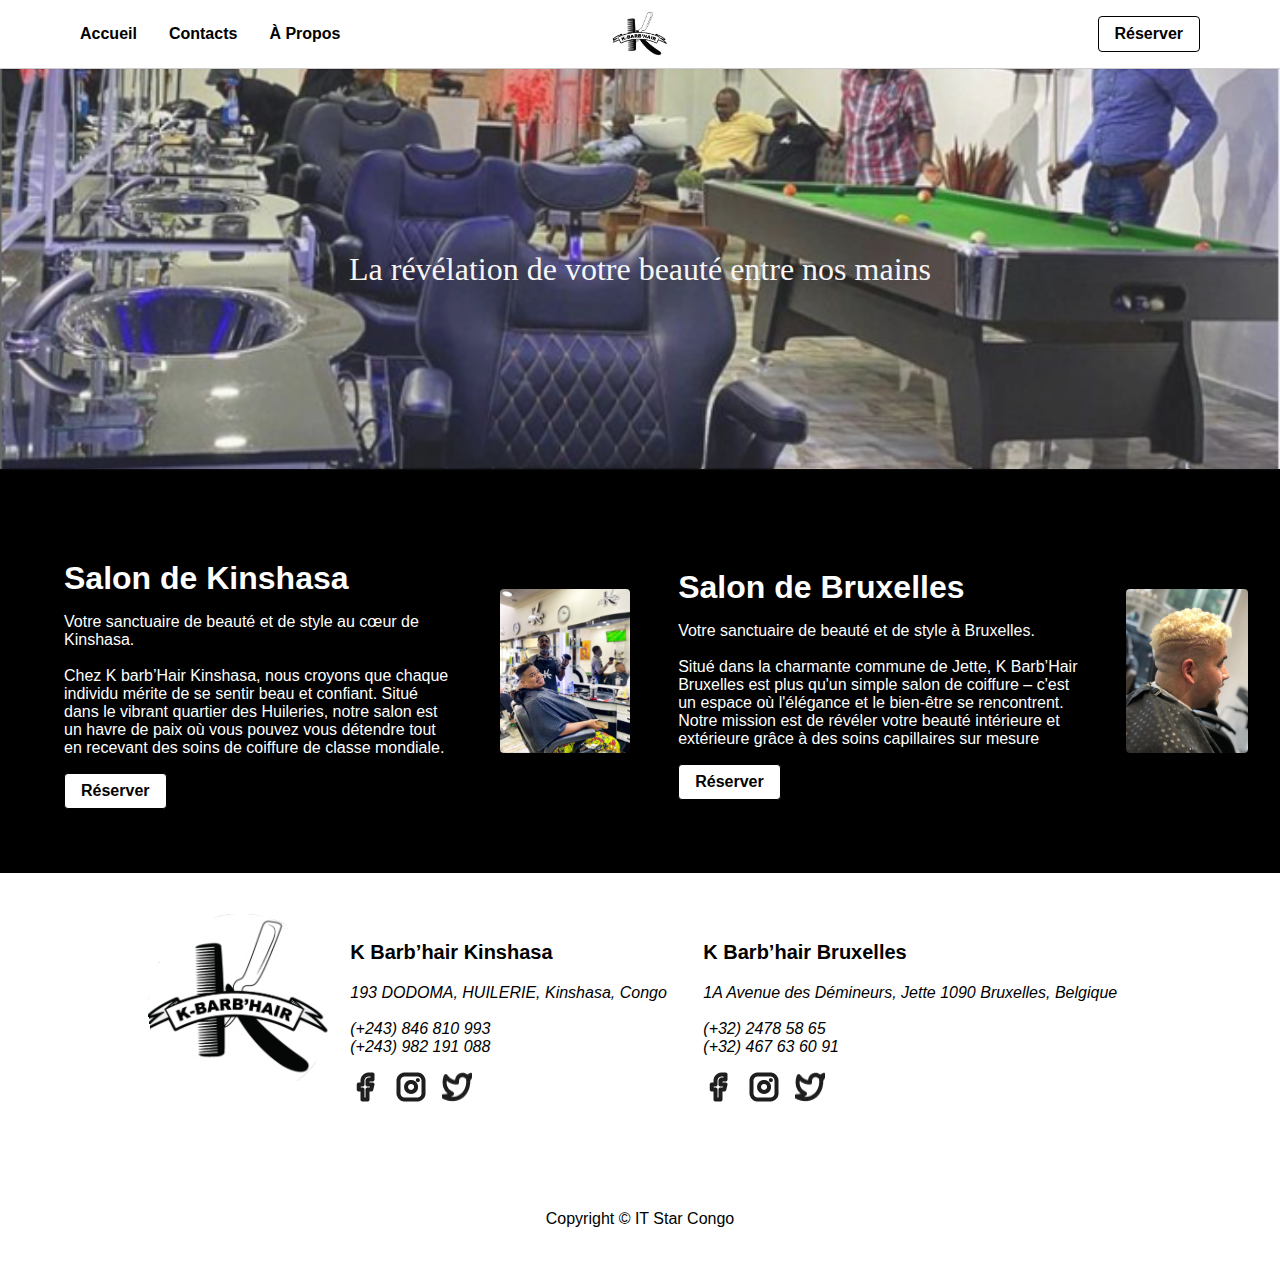
<file: index.html>
<!DOCTYPE html>
<html>
  <head>
    <meta charset="utf-8" />
    <link rel="stylesheet" href="style.css" />
  </head>
  <body>
    <header class="nav-bar">
      
      <nav class="options-menu">
        <a href="index.html" class="text-wrapper-5">Accueil</a>
        <a href="contact.html" class="text-wrapper-6">Contacts</a>
        <a href="apropos.html" class="text-wrapper-7">À Propos</a>
      </nav>
      <img class="k-barb-hair-blanc" src="img/K barb hair blanc.PNG" alt="K Barb Hair Logo"/>
      <a class="btn-reserver" href="index.html">Réserver</a>
    </header>
    <main>
      <div class="hero">
        <div class="hero-left"></div>
        <div class="hero-right">
            <p class="hero-text">La révélation de votre beauté entre nos mains</p>
        </div>
      </div>
      <section class="les-salons">
        <div class="salon-content">
          <div class="salon-text">
            <h2 class="text-wrapper-3">Salon de Kinshasa</h2>
            <p class="votre-sanctuaire-de">
              <span class="span">Votre sanctuaire de beauté et de style au cœur de Kinshasa.<br /></span>
              <span class="text-wrapper-4"><br />Chez K barb’Hair Kinshasa, nous croyons que chaque individu mérite de se sentir beau et confiant. Situé dans le vibrant quartier des Huileries, notre salon est un havre de paix où vous pouvez vous détendre tout en recevant des soins de coiffure de classe mondiale.</span>
            </p>
            <a class="frame" href="kin.html">Réserver</a>
          </div>
          <img class="salon-image" src="img/Kbarbhair naza kin.PNG" alt="Salon Kinshasa"/>

          <div class="salon-text">
            <h2 class="text-wrapper-3">Salon de Bruxelles</h2>
            <p class="votre-sanctuaire-de">
              <span class="span">Votre sanctuaire de beauté et de style à Bruxelles.<br /></span>
              <span class="text-wrapper-4"><br /> Situé dans la charmante commune de Jette, K Barb’Hair Bruxelles est plus qu&#39;un simple salon de coiffure – c&#39;est un espace où l&#39;élégance et le bien-être se rencontrent. Notre mission est de révéler votre beauté intérieure et extérieure grâce à des soins capillaires sur mesure</span>
            </p>
            <a class="frame" href="bxl.html">Réserver</a>
          </div>
          <img class="salon-image" src="img/Kbarbhair bx coupe.PNG" alt="Salon Kinshasa"/>
        </div>
        
      </section>
    </main>
    <footer class="footer">
      <img class="logo-foot" src="img/K barb hair blanc.PNG" alt="K Barb Hair Logo"/>
      <div class="foot-salon foot-salon-kin">
        <h3 class="text-wrapper-2">K Barb’hair Kinshasa</h3>
        <address class="element-DODOMA-HUILERIE">
          193 DODOMA, HUILERIE, Kinshasa, Congo<br /><br />(+243) 846 810 993<br />(+243) 982 191 088
        </address>
        <div class="logos-reseaux-2">
          <a href="https://www.facebook.com/profile.php?id=100043407896351"><img class="facebook" src="img/Facebook.png" alt="Facebook"/></a>
          <a href="https://www.instagram.com/k.barbhair.kinshasa/"><img class="instagram" src="img/Icon.png" alt="Instagram"/></a>
          <a href="#"><img class="twitter" src="img/Icon2.png" alt="Twitter"/></a>
        </div>
      </div>
      <div class="foot-salon foot-salon-bxl">
        <h3 class="text-wrapper-2">K Barb’hair Bruxelles</h3>
        <address class="element-avenue-des-d">
          1A Avenue des Démineurs, Jette 1090 Bruxelles, Belgique<br /><br />(+32) 2478 58 65<br />(+32) 467 63 60 91
        </address>
        <div class="logos-reseaux">
          <a href="https://www.facebook.com/profile.php?id=100043407896351"><img class="facebook" src="img/Facebook.png" alt="Facebook"/></a>
          <a href="https://www.instagram.com/k.barbhair_bruxelles/"><img class="instagram" src="img/Icon.png" alt="Instagram"/></a>
          <a href="#"><img class="twitter" src="img/Icon2.png" alt="Twitter"/></a>
        </div>
      </div>
      <br /><br /><br /><br /><br />
      <p class="text-wrapper">Copyright © IT Star Congo</p>
    </footer>
  </body>
</html>
</file>
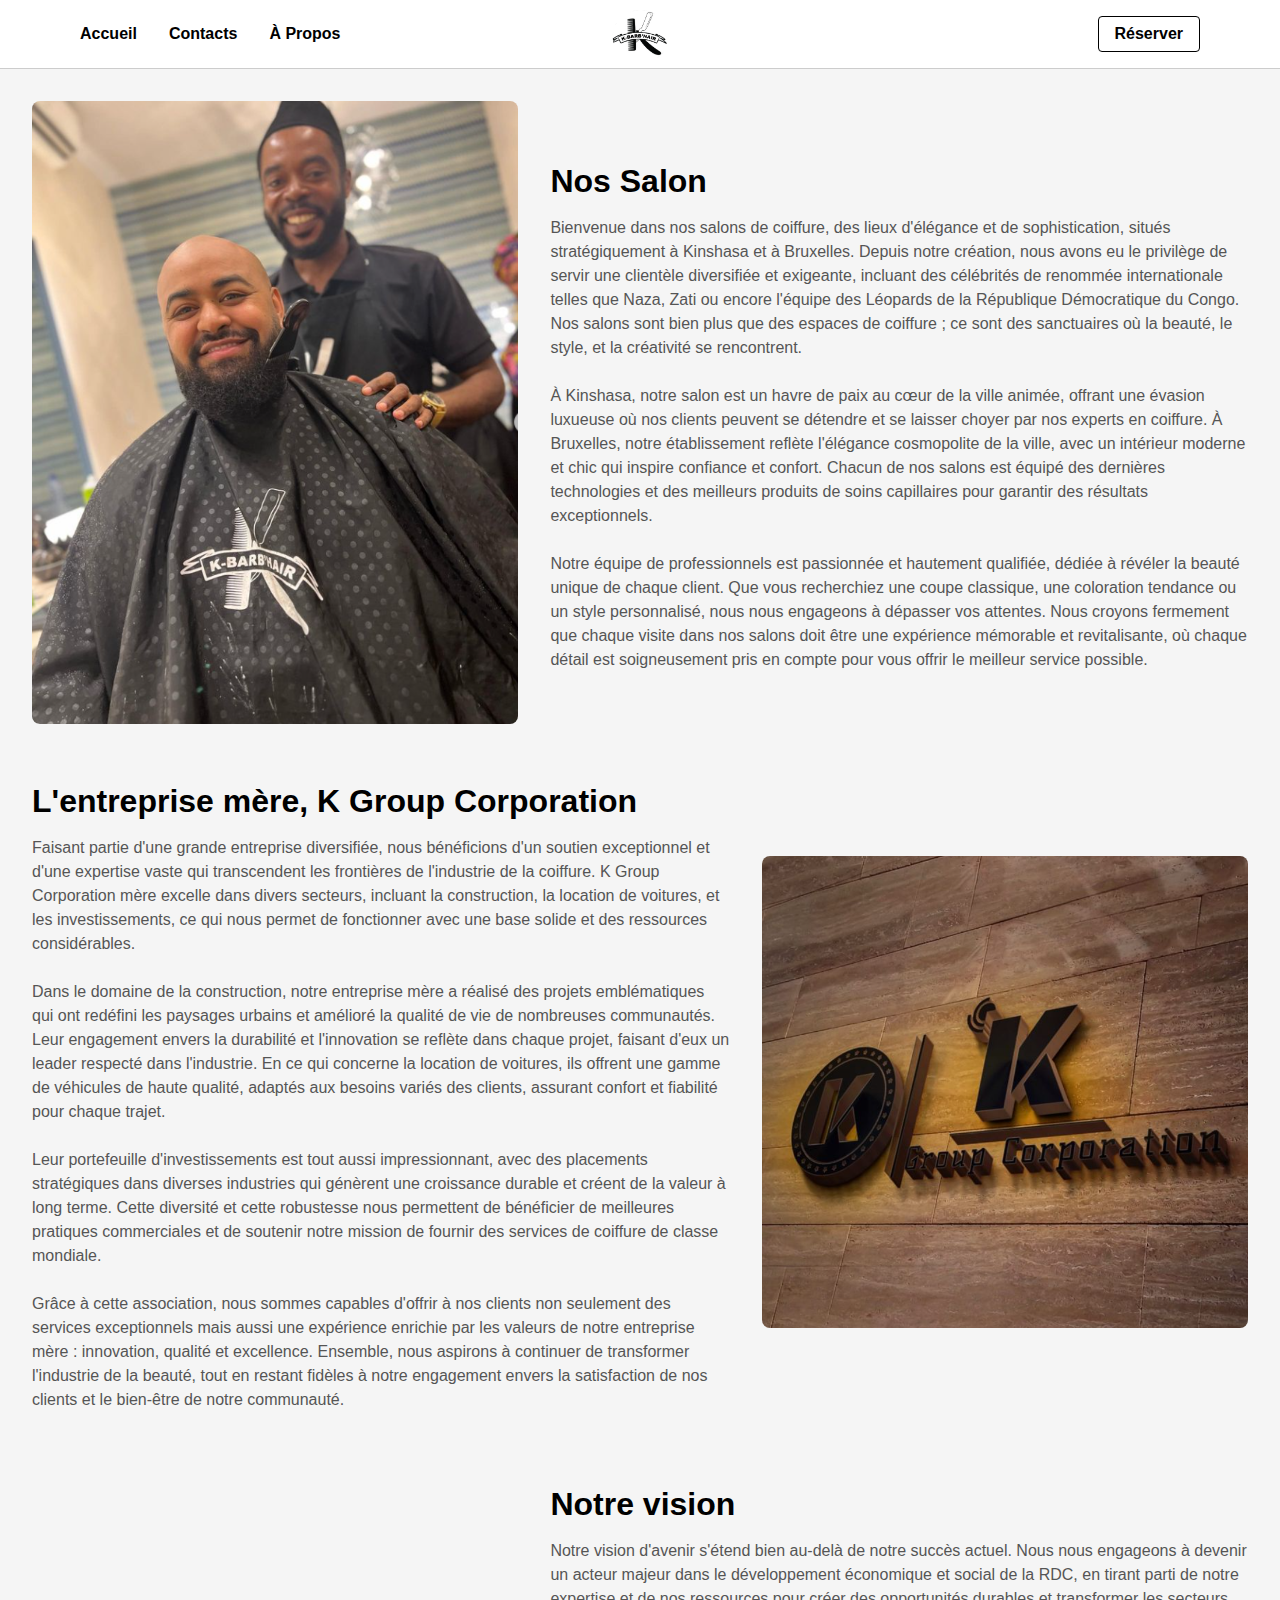
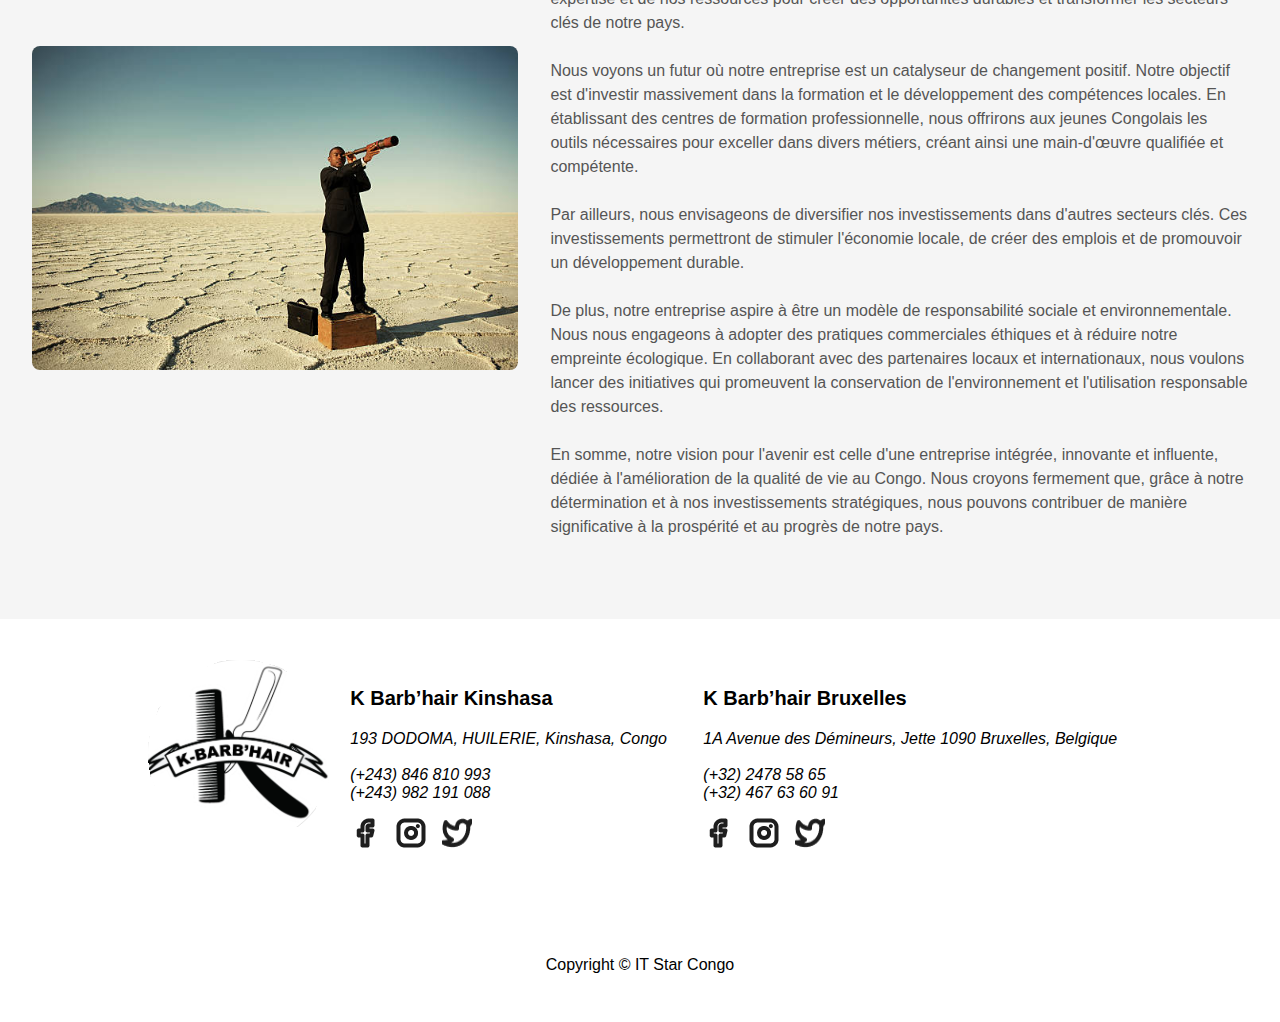
<file: apropos.html>
<!DOCTYPE html>
<html>
  <head>
    <meta charset="utf-8" />
    <link rel="stylesheet" href="style.css" />
  </head>
  <body>
    <header class="nav-bar">
      
      <nav class="options-menu">
        <a href="index.html" class="text-wrapper-5">Accueil</a>
        <a href="contact.html" class="text-wrapper-6">Contacts</a>
        <a href="apropos.html" class="text-wrapper-7">À Propos</a>
      </nav>
      <img class="k-barb-hair-blanc" src="img/K barb hair blanc.PNG" alt="K Barb Hair Logo"/>
      <a class="btn-reserver" href="index.html">Réserver</a>
    </header>
    <main>
        
        
    <!-- À Propos Section -->
    <section class="about">
        <div class="about-item">
          <img src="img/zatis.PNG" alt="Photo du Salon" class="about-photo">
          <div class="about-text">
            <h2>Nos Salon</h2>
            <p>Bienvenue dans nos salons de coiffure, des lieux d'élégance et de sophistication, situés stratégiquement à Kinshasa et à Bruxelles.
                Depuis notre création, nous avons eu le privilège de servir une clientèle diversifiée et exigeante, incluant des célébrités de renommée internationale telles que Naza, Zati ou encore l'équipe des Léopards de la République Démocratique du Congo.
                Nos salons sont bien plus que des espaces de coiffure ; ce sont des sanctuaires où la beauté, le style, et la créativité se rencontrent.
                <br /><br />
                À Kinshasa, notre salon est un havre de paix au cœur de la ville animée, offrant une évasion luxueuse où nos clients peuvent se détendre et se laisser choyer par nos experts en coiffure.
                À Bruxelles, notre établissement reflète l'élégance cosmopolite de la ville, avec un intérieur moderne et chic qui inspire confiance et confort. 
                Chacun de nos salons est équipé des dernières technologies et des meilleurs produits de soins capillaires pour garantir des résultats exceptionnels.
                <br /><br />
                Notre équipe de professionnels est passionnée et hautement qualifiée, dédiée à révéler la beauté unique de chaque client.
                Que vous recherchiez une coupe classique, une coloration tendance ou un style personnalisé, nous nous engageons à dépasser vos attentes. 
                Nous croyons fermement que chaque visite dans nos salons doit être une expérience mémorable et revitalisante, où chaque détail est soigneusement pris en compte pour vous offrir le meilleur service possible.</p>
          </div>
          <br /><br />
        </div>
        <div class="about-item reverse">
            <img src="img/kgroupcorp.PNG" alt="Photo de l'Entreprise Mère" class="about-photo">
            <div class="about-text">
              <h2>L'entreprise mère, K Group Corporation</h2>
              <p>Faisant partie d'une grande entreprise diversifiée, nous bénéficions d'un soutien exceptionnel et d'une expertise vaste qui transcendent les frontières de l'industrie de la coiffure.
                K Group Corporation mère excelle dans divers secteurs, incluant la construction, la location de voitures, et les investissements, ce qui nous permet de fonctionner avec une base solide et des ressources considérables.
                <br /><br />
                Dans le domaine de la construction, notre entreprise mère a réalisé des projets emblématiques qui ont redéfini les paysages urbains et amélioré la qualité de vie de nombreuses communautés.
                Leur engagement envers la durabilité et l'innovation se reflète dans chaque projet, faisant d'eux un leader respecté dans l'industrie. En ce qui concerne la location de voitures, ils offrent une gamme de véhicules de haute qualité, adaptés aux besoins variés des clients, assurant confort et fiabilité pour chaque trajet.
                <br /><br />
                Leur portefeuille d'investissements est tout aussi impressionnant, avec des placements stratégiques dans diverses industries qui génèrent une croissance durable et créent de la valeur à long terme.
                Cette diversité et cette robustesse nous permettent de bénéficier de meilleures pratiques commerciales et de soutenir notre mission de fournir des services de coiffure de classe mondiale.
                <br /><br />
                Grâce à cette association, nous sommes capables d'offrir à nos clients non seulement des services exceptionnels mais aussi une expérience enrichie par les valeurs de notre entreprise mère : innovation, qualité et excellence. 
                Ensemble, nous aspirons à continuer de transformer l'industrie de la beauté, tout en restant fidèles à notre engagement envers la satisfaction de nos clients et le bien-être de notre communauté.</p>
            </div>
            <br /><br />
        </div>
        <div class="about-item">
            <img src="img/vision.jpg" alt="Photo de vision" class="about-photo">
            <div class="about-text">
              <h2>Notre vision</h2>
              <p>Notre vision d'avenir s'étend bien au-delà de notre succès actuel. 
                 Nous nous engageons à devenir un acteur majeur dans le développement économique et social de la RDC, 
                 en tirant parti de notre expertise et de nos ressources pour créer des opportunités durables et transformer les secteurs clés de notre pays.
                 <br /><br />
                Nous voyons un futur où notre entreprise est un catalyseur de changement positif. Notre objectif est d'investir massivement dans la formation et le développement des compétences locales.
                En établissant des centres de formation professionnelle, nous offrirons aux jeunes Congolais les outils nécessaires pour exceller dans divers métiers, créant ainsi une main-d'œuvre qualifiée et compétente.
                <br /><br />
                Par ailleurs, nous envisageons de diversifier nos investissements dans d'autres secteurs clés. Ces investissements permettront de stimuler l'économie locale, de créer des emplois et de promouvoir un développement durable. 
                <br /><br />
                De plus, notre entreprise aspire à être un modèle de responsabilité sociale et environnementale. 
                Nous nous engageons à adopter des pratiques commerciales éthiques et à réduire notre empreinte écologique. 
                En collaborant avec des partenaires locaux et internationaux, nous voulons lancer des initiatives qui promeuvent la conservation de l'environnement et l'utilisation responsable des ressources.
                <br /><br />
                En somme, notre vision pour l'avenir est celle d'une entreprise intégrée, innovante et influente, dédiée à l'amélioration de la qualité de vie au Congo. 
                Nous croyons fermement que, grâce à notre détermination et à nos investissements stratégiques, nous pouvons contribuer de manière significative à la prospérité et au progrès de notre pays.</p>
            </div>
            <br /><br />
        </div>
      </section>

    </main>
    <footer class="footer">
      <img class="logo-foot" src="img/K barb hair blanc.PNG" alt="K Barb Hair Logo"/>
      <div class="foot-salon foot-salon-kin">
        <h3 class="text-wrapper-2">K Barb’hair Kinshasa</h3>
        <address class="element-DODOMA-HUILERIE">
          193 DODOMA, HUILERIE, Kinshasa, Congo<br /><br />(+243) 846 810 993<br />(+243) 982 191 088
        </address>
        <div class="logos-reseaux-2">
          <a href="https://www.facebook.com/profile.php?id=100043407896351"><img class="facebook" src="img/Facebook.png" alt="Facebook"/></a>
          <a href="https://www.instagram.com/k.barbhair.kinshasa/"><img class="instagram" src="img/Icon.png" alt="Instagram"/></a>
          <a href="#"><img class="twitter" src="img/Icon2.png" alt="Twitter"/></a>
        </div>
      </div>
      <div class="foot-salon foot-salon-bxl">
        <h3 class="text-wrapper-2">K Barb’hair Bruxelles</h3>
        <address class="element-avenue-des-d">
          1A Avenue des Démineurs, Jette 1090 Bruxelles, Belgique<br /><br />(+32) 2478 58 65<br />(+32) 467 63 60 91
        </address>
        <div class="logos-reseaux">
          <a href="https://www.facebook.com/profile.php?id=100043407896351"><img class="facebook" src="img/Facebook.png" alt="Facebook"/></a>
          <a href="https://www.instagram.com/k.barbhair_bruxelles/"><img class="instagram" src="img/Icon.png" alt="Instagram"/></a>
          <a href="#"><img class="twitter" src="img/Icon2.png" alt="Twitter"/></a>
        </div>
      </div>
      <br /><br /><br /><br /><br />
      <p class="text-wrapper">Copyright © IT Star Congo</p>
    </footer>
  </body>
</html>
</file>
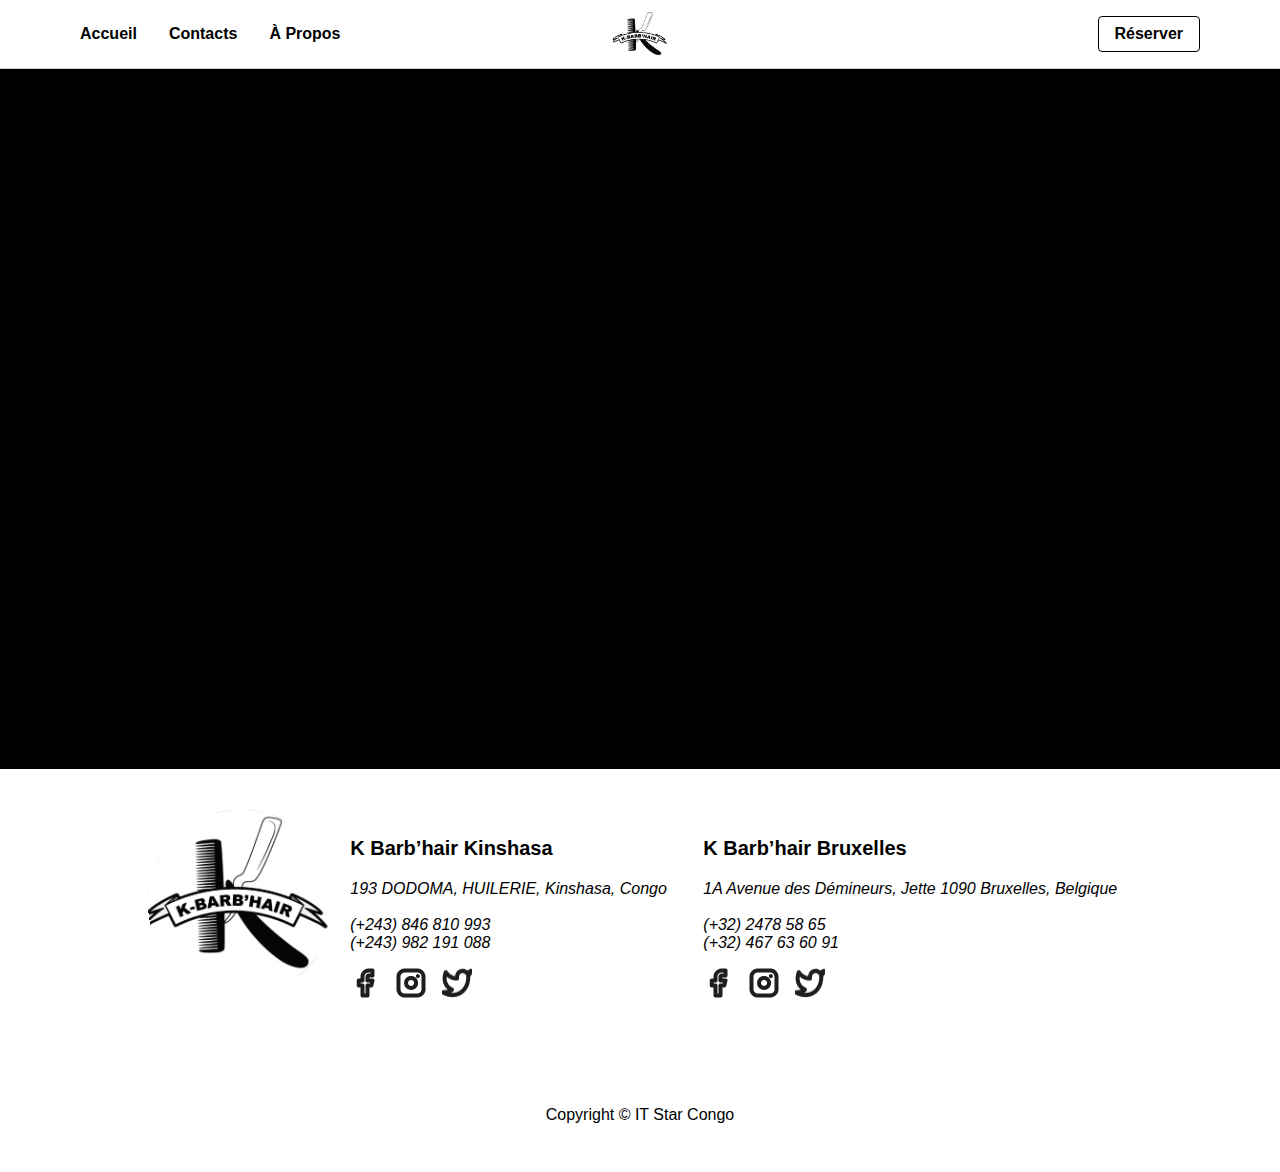
<file: bxl.html>
<!DOCTYPE html>
<html>
  <head>
    <meta charset="utf-8" />
    <link rel="stylesheet" href="style.css" />
  </head>
  <body>
    <header class="nav-bar">
      
      <nav class="options-menu">
        <a href="index.html" class="text-wrapper-5">Accueil</a>
        <a href="contact.html" class="text-wrapper-6">Contacts</a>
        <a href="apropos.html" class="text-wrapper-7">À Propos</a>
      </nav>
      <img class="k-barb-hair-blanc" src="img/K barb hair blanc.PNG" alt="K Barb Hair Logo"/>
      <a class="btn-reserver" href="index.html">Réserver</a>
    </header>
    <main>
      
    <!-- Calendly inline widget begin -->
    <div class="calendly-inline-widget" data-url="https://calendly.com/smarthug11/30min" style="min-width:320px;height:700px;"></div>
    <script type="text/javascript" src="https://assets.calendly.com/assets/external/widget.js" async></script>
    <!-- Calendly inline widget end -->

    </main>
    <footer class="footer">
      <img class="logo-foot" src="img/K barb hair blanc.PNG" alt="K Barb Hair Logo"/>
      <div class="foot-salon foot-salon-kin">
        <h3 class="text-wrapper-2">K Barb’hair Kinshasa</h3>
        <address class="element-DODOMA-HUILERIE">
          193 DODOMA, HUILERIE, Kinshasa, Congo<br /><br />(+243) 846 810 993<br />(+243) 982 191 088
        </address>
        <div class="logos-reseaux-2">
          <a href="https://www.facebook.com/profile.php?id=100043407896351"><img class="facebook" src="img/Facebook.png" alt="Facebook"/></a>
          <a href="https://www.instagram.com/k.barbhair.kinshasa/"><img class="instagram" src="img/Icon.png" alt="Instagram"/></a>
          <a href="#"><img class="twitter" src="img/Icon2.png" alt="Twitter"/></a>
        </div>
      </div>
      <div class="foot-salon foot-salon-bxl">
        <h3 class="text-wrapper-2">K Barb’hair Bruxelles</h3>
        <address class="element-avenue-des-d">
          1A Avenue des Démineurs, Jette 1090 Bruxelles, Belgique<br /><br />(+32) 2478 58 65<br />(+32) 467 63 60 91
        </address>
        <div class="logos-reseaux">
          <a href="https://www.facebook.com/profile.php?id=100043407896351"><img class="facebook" src="img/Facebook.png" alt="Facebook"/></a>
          <a href="https://www.instagram.com/k.barbhair_bruxelles/"><img class="instagram" src="img/Icon.png" alt="Instagram"/></a>
          <a href="#"><img class="twitter" src="img/Icon2.png" alt="Twitter"/></a>
        </div>
      </div>
      <br /><br /><br /><br /><br />
      <p class="text-wrapper">Copyright © IT Star Congo</p>
    </footer>
  </body>
</html>
</file>
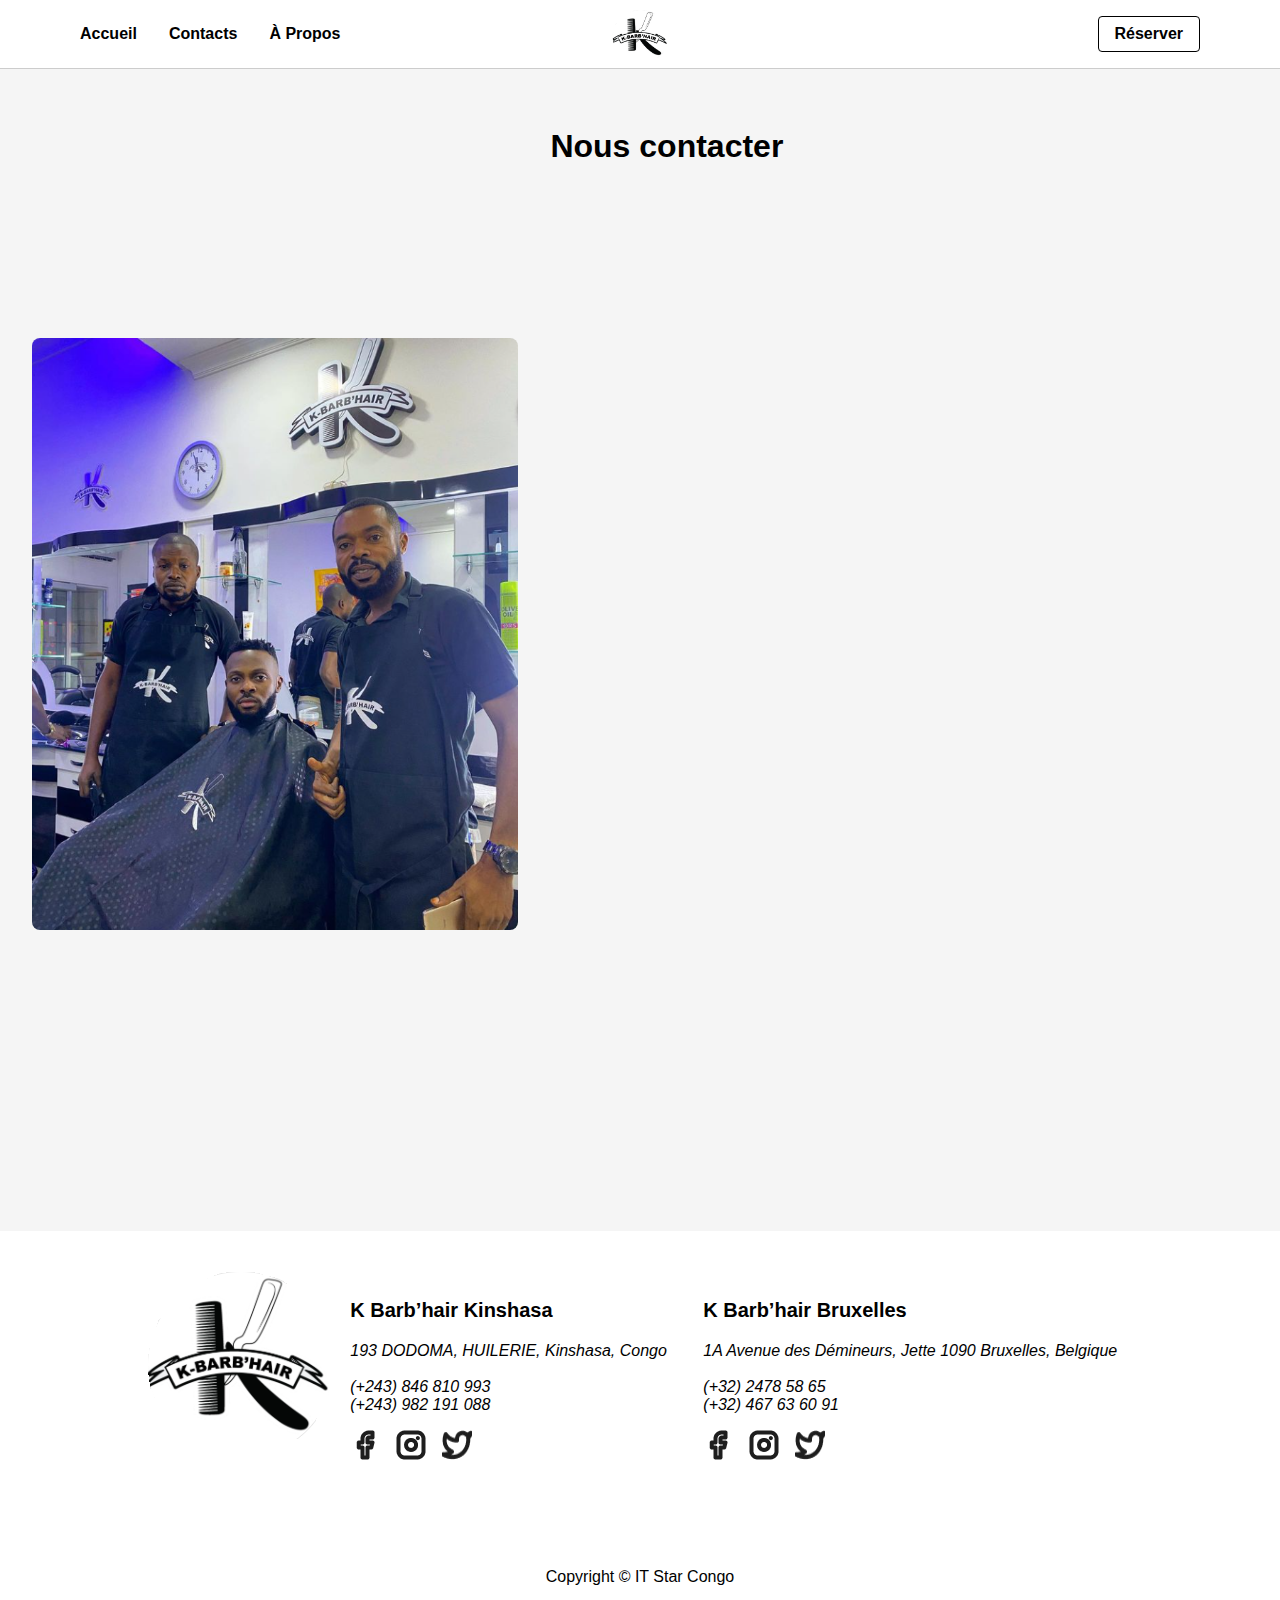
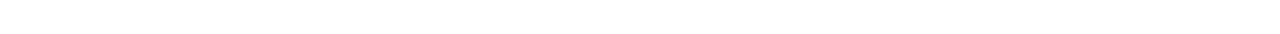
<file: contact.html>
<!DOCTYPE html>
<html>
  <head>
    <meta charset="utf-8" />
    <link rel="stylesheet" href="style.css" />
  </head>
  <body>
    <header class="nav-bar">
      
      <nav class="options-menu">
        <a href="index.html" class="text-wrapper-5">Accueil</a>
        <a href="contact.html" class="text-wrapper-6">Contacts</a>
        <a href="apropos.html" class="text-wrapper-7">À Propos</a>
      </nav>
      <img class="k-barb-hair-blanc" src="img/K barb hair blanc.PNG" alt="K Barb Hair Logo"/>
      <a class="btn-reserver" href="index.html">Réserver</a>
    </header>
    <main>
        
        
    <!-- À Propos Section -->
    <section class="about">
        <div class="about-item">
          <img src="img/heritier.PNG" alt="Photo Héritier Wata" class="about-photo">
          <div class="about-text">
            <h2>Nous contacter</h2>
            
            <iframe src="https://docs.google.com/forms/d/e/1FAIpQLSdXCJnpzh_PReglaRZZw7md59UFDZqjseDrTrQTmraI4jnNNg/viewform?embedded=true" width="640" height="982" frameborder="0" marginheight="0" marginwidth="0">Chargement…</iframe>

          </div>
          <br /><br />
        </div>
      </section>

    </main>
    <footer class="footer">
      <img class="logo-foot" src="img/K barb hair blanc.PNG" alt="K Barb Hair Logo"/>
      <div class="foot-salon foot-salon-kin">
        <h3 class="text-wrapper-2">K Barb’hair Kinshasa</h3>
        <address class="element-DODOMA-HUILERIE">
          193 DODOMA, HUILERIE, Kinshasa, Congo<br /><br />(+243) 846 810 993<br />(+243) 982 191 088
        </address>
        <div class="logos-reseaux-2">
          <a href="https://www.facebook.com/profile.php?id=100043407896351"><img class="facebook" src="img/Facebook.png" alt="Facebook"/></a>
          <a href="https://www.instagram.com/k.barbhair.kinshasa/"><img class="instagram" src="img/Icon.png" alt="Instagram"/></a>
          <a href="#"><img class="twitter" src="img/Icon2.png" alt="Twitter"/></a>
        </div>
      </div>
      <div class="foot-salon foot-salon-bxl">
        <h3 class="text-wrapper-2">K Barb’hair Bruxelles</h3>
        <address class="element-avenue-des-d">
          1A Avenue des Démineurs, Jette 1090 Bruxelles, Belgique<br /><br />(+32) 2478 58 65<br />(+32) 467 63 60 91
        </address>
        <div class="logos-reseaux">
          <a href="https://www.facebook.com/profile.php?id=100043407896351"><img class="facebook" src="img/Facebook.png" alt="Facebook"/></a>
          <a href="https://www.instagram.com/k.barbhair_bruxelles/"><img class="instagram" src="img/Icon.png" alt="Instagram"/></a>
          <a href="#"><img class="twitter" src="img/Icon2.png" alt="Twitter"/></a>
        </div>
      </div>
      <br /><br /><br /><br /><br />
      <p class="text-wrapper">Copyright © IT Star Congo</p>
    </footer>
  </body>
</html>
</file>
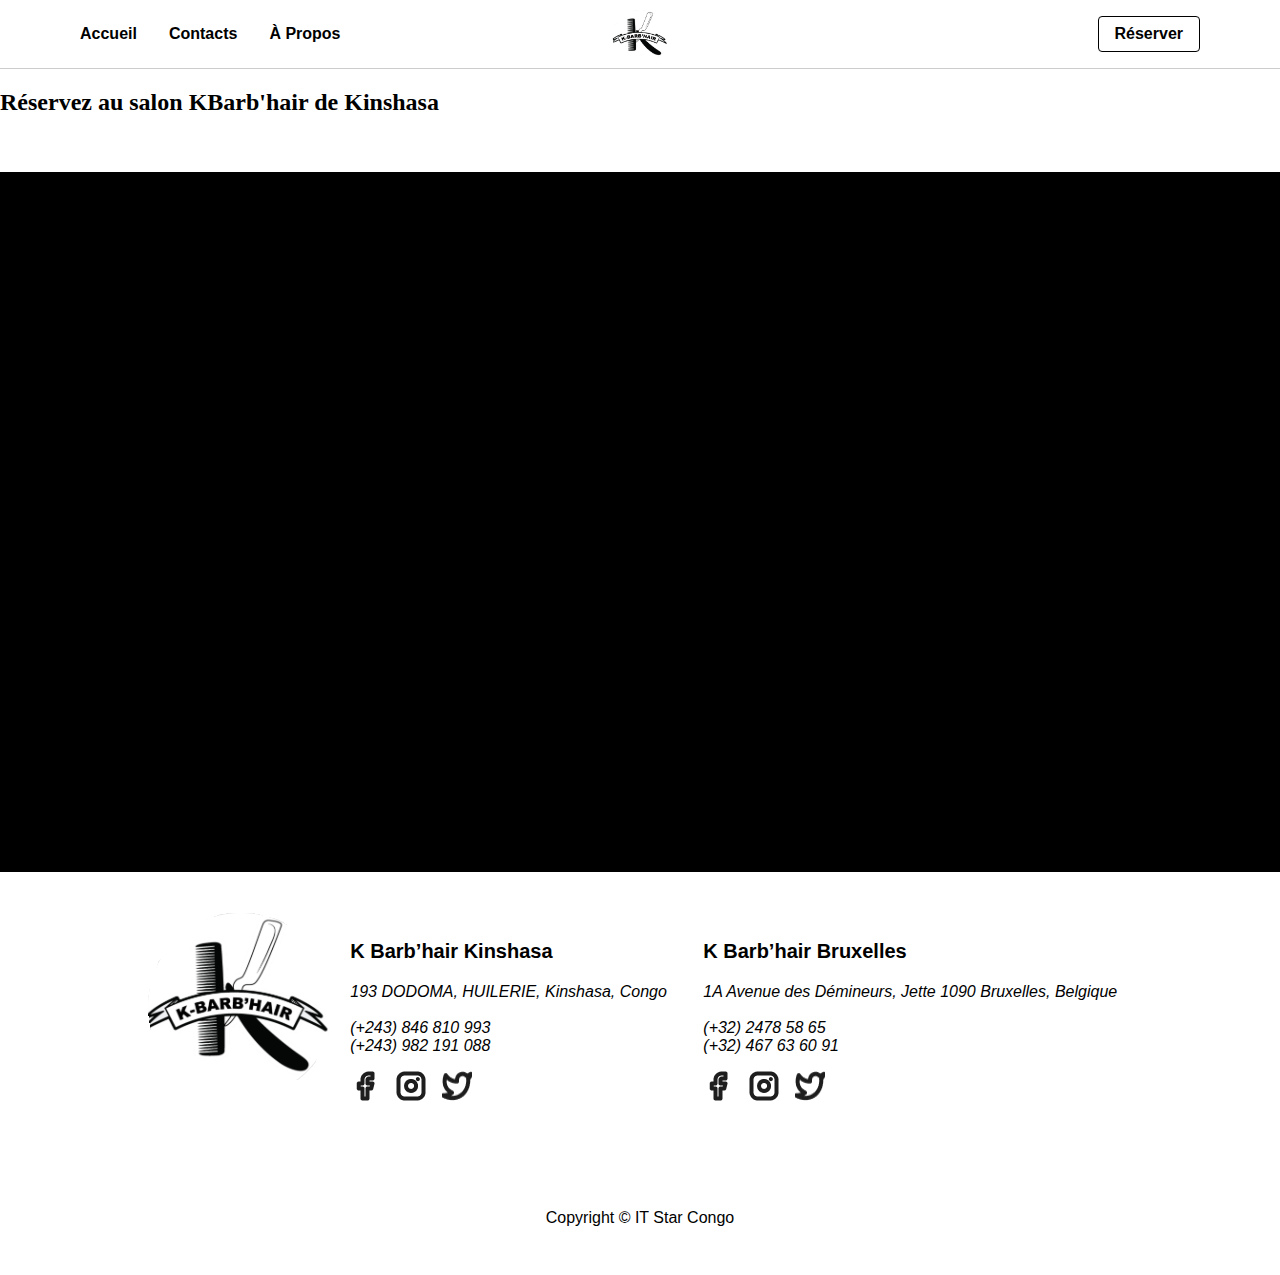
<file: kin.html>
<!DOCTYPE html>
<html>
  <head>
    <meta charset="utf-8" />
    <link rel="stylesheet" href="style.css" />
  </head>
  <body>
    <header class="nav-bar">
      
      <nav class="options-menu">
        <a href="index.html" class="text-wrapper-5">Accueil</a>
        <a href="contact.html" class="text-wrapper-6">Contacts</a>
        <a href="apropos.html" class="text-wrapper-7">À Propos</a>
      </nav>
      <img class="k-barb-hair-blanc" src="img/K barb hair blanc.PNG" alt="K Barb Hair Logo"/>
      <a class="btn-reserver" href="index.html">Réserver</a>
    </header>
    <main>
        <h2 class="hero-text">Réservez au salon KBarb'hair de Kinshasa</h2> <br /><br />
        
    <!-- Calendly inline widget begin -->
    <div class="calendly-inline-widget" data-url="https://calendly.com/smarthug11/30-min-haircut-kinshasa" style="min-width:320px;height:700px;"></div>
    <script type="text/javascript" src="https://assets.calendly.com/assets/external/widget.js" async></script>
    <!-- Calendly inline widget end -->

    </main>
    <footer class="footer">
      <img class="logo-foot" src="img/K barb hair blanc.PNG" alt="K Barb Hair Logo"/>
      <div class="foot-salon foot-salon-kin">
        <h3 class="text-wrapper-2">K Barb’hair Kinshasa</h3>
        <address class="element-DODOMA-HUILERIE">
          193 DODOMA, HUILERIE, Kinshasa, Congo<br /><br />(+243) 846 810 993<br />(+243) 982 191 088
        </address>
        <div class="logos-reseaux-2">
          <a href="https://www.facebook.com/profile.php?id=100043407896351"><img class="facebook" src="img/Facebook.png" alt="Facebook"/></a>
          <a href="https://www.instagram.com/k.barbhair.kinshasa/"><img class="instagram" src="img/Icon.png" alt="Instagram"/></a>
          <a href="#"><img class="twitter" src="img/Icon2.png" alt="Twitter"/></a>
        </div>
      </div>
      <div class="foot-salon foot-salon-bxl">
        <h3 class="text-wrapper-2">K Barb’hair Bruxelles</h3>
        <address class="element-avenue-des-d">
          1A Avenue des Démineurs, Jette 1090 Bruxelles, Belgique<br /><br />(+32) 2478 58 65<br />(+32) 467 63 60 91
        </address>
        <div class="logos-reseaux">
          <a href="https://www.facebook.com/profile.php?id=100043407896351"><img class="facebook" src="img/Facebook.png" alt="Facebook"/></a>
          <a href="https://www.instagram.com/k.barbhair_bruxelles/"><img class="instagram" src="img/Icon.png" alt="Instagram"/></a>
          <a href="#"><img class="twitter" src="img/Icon2.png" alt="Twitter"/></a>
        </div>
      </div>
      <br /><br /><br /><br /><br />
      <p class="text-wrapper">Copyright © IT Star Congo</p>
    </footer>
  </body>
</html>
</file>
<file: style.css>
body {
  margin: 0;
  font-family: 'Inter', sans-serif;
}

.nav-bar {
  display: flex;
  justify-content: space-between;
  align-items: center;
  padding: 1rem 5rem;
  background-color: #ffffff;
  border-bottom: 1px solid #ccc;
  flex-wrap: wrap;
  /*position: fixed;
  width: 89.2%;*/
}

.options-menu {
  display: flex;
  gap: 2rem;
}

/* Changement de couleur au survol */
.options-menu a:hover {
  color: rgba(141, 141, 35, 0.536);
}

/* Changement de couleur au clic */
.options-menu a:active {
  color: red;
}

/* Changement de couleur après avoir cliqué */
.options-menu a.clicked {
  color: rgb(208, 207, 207);
  border: 1px solid black; /* Bordure noire de 2px */
  padding: 10px;          /* Espace entre le texte et la bordure */
  display: inline-block;  /* Pour que la bordure soit ajustée au texte */

}


.k-barb-hair-blanc {
  position: absolute;
  left: 50%;
  transform: translateX(-50%);
  height: 49px;
  width: 55px;
}

.text-wrapper-5, .text-wrapper-6, .text-wrapper-7 {
  color: #000000;
  font-weight: bold;
  text-decoration: none;
}

.btn-reserver {
  padding: 0.5rem 1rem;
  background-color: #ffffff;
  border: 1px solid #000000;
  border-radius: 4px;
  text-decoration: none;
  color: #000000;
  font-weight: bold;
}
.calendly-inline-widget{
  background-color: #000000;
}

.h2{
  text-align: center;
}

.hero {
  background-image: url('img/fond salon.PNG');
  background-size: cover;
  background-position: 0px 800px;
  height: 400px;
  display: flex;
  justify-content: center;
  align-items: center;
  color: rgb(246, 245, 245);
  font-size: 2rem;
  text-align: center; 
  background-attachment: fixed;
  
}

.hero::before {
  content: "";
  position: absolute;
  left: 0;
  right: 0;
  opacity: .2; 
  height: 400px;
  background-color: #edededb0;
  background-position: inherit;
  filter: blur(1px); /* Ajustez le niveau de flou selon vos besoins */
  z-index: 1;
}

.hero-text {
  position: relative;
  font-family: fantasy;
  z-index: 2;
  
}

.les-salons {
  display: flex;
  justify-content: space-around;
  padding: 2rem;
  background-color: #000000;
  color: #ffffff;
}

.salon {
  max-width: 45%;
}

.salon-content {
  display: flex;
  align-items: center;
  gap: 1rem;
}

.salon-text {
  max-width: 50%;
  padding: 2rem;
}

.salon-image {
  width: 130px;
  height: 164px;
  border-radius: 4px;
}


.text-wrapper-3 {
  font-size: 2rem;
  margin-bottom: 1rem;
}

.votre-sanctuaire-de {
  font-size: 1rem;
  margin-bottom: 1rem;
}


.frame {
  display: inline-block;
  padding: 0.5rem 1rem;
  background-color: #ffffff;
  color: #000000;
  border: 1px solid #000000;
  border-radius: 4px;
  text-decoration: none;
  font-weight: bold;
}


.about {
  padding: 2rem;
  background-color: #f5f5f5;
}

.about-item {
  display: flex;
  align-items: center;
  margin-bottom: 2rem;
}

.about-item.reverse {
  flex-direction: row-reverse;
}

.about-photo {
  width: 40%;
  margin-right: 2rem;
  border-radius: 8px;
}

.about-item.reverse .about-photo {
  margin-right: 0;
  margin-left: 2rem;
}

.about-text {
  width: 60%;
}

.about-text h2 {
  font-size: 2rem;
  margin-bottom: 1rem;
}

.about-text p {
  font-size: 1rem;
  line-height: 1.5;
  color: #555;
}

.footer {
  background-color: #ffffff;
  padding: 2rem;
  text-align: center;
}

.text-wrapper {
  margin-bottom: 1rem;
}

.logo-foot {
  margin-bottom: 1rem;
}

.foot-salon {
  display: inline-block;
  text-align: left;
  margin: 1rem;
}

.text-wrapper-2 {
  font-size: 1.25rem;
  font-weight: bold;
}

.element-DODOMA-HUILERIE, .element-avenue-des-d {
  margin: 1rem 0;
}

.logos-reseaux, .logos-reseaux-2 {
  display: flex;
  gap: 1rem;
}

.facebook, .instagram, .twitter {
  width: 30px;
  height: 30px;
}

@media (max-width: 768px) {
  .nav-bar {
    flex-direction: column;
  }

  .options-menu {
    justify-content: center;
    order: 1;
    margin-top: 1rem;
  }

  .k-barb-hair-blanc {
    position: static;
    transform: none;
    order: 0;
    margin-bottom: 1rem;
  }

  .btn-reserver {
    order: 2;
    margin-top: 1rem;
  }

  .salon-content {
    flex-direction: column;
  }

  .salon-text,
  .salon-image {
    max-width: 100%;
    width: 100%;
  }

  /* Réduire la taille des images pour les petits écrans */
  .salon-image {
    width: 80%; /* Réduisez la largeur de l'image */
    height: auto;
    margin: 0 auto; /* Centrez l'image horizontalement */
  }
}

@media (max-width: 480px) {
  .hero {
    height: 300px;
    font-size: 1.5rem;
  }

  .nav-bar {
    padding: 0.5rem 1rem;
  }

  .options-menu {
    gap: 1rem;
  }

  .btn-reserver {
    padding: 0.5rem;
  }

  .les-salons {
    padding: 1rem;
  }

  .salon-content {
    gap: 0.5rem;
  }


  /* Réduire davantage la taille des images pour les très petits écrans */
  .salon-image {
    width: 70%; /* Réduisez davantage la largeur de l'image */
    height: auto;
    margin: 0 auto; /* Centrez l'image horizontalement */
  }

  .footer {
    flex-direction: column;
  }
}
</file>
